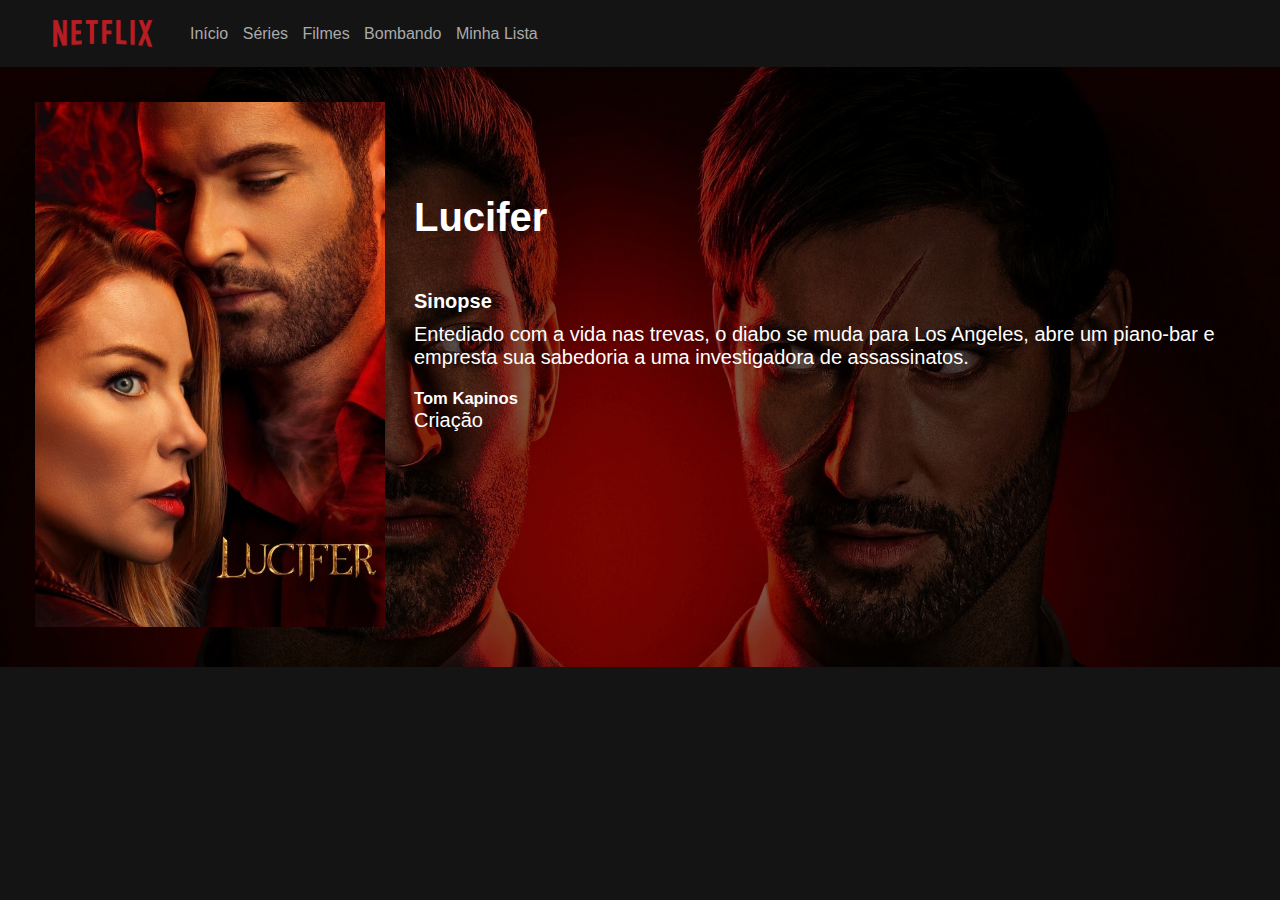
<file: mais_info.html>
<!DOCTYPE html>
<html lang="en">
    <head>
        <meta charset="UTF-8">
        <meta http-equiv="X-UA-Compatible" content="IE=edge">
        <meta name="viewport" content="width=device-width, initial-scale=1.0">
        <link rel="stylesheet" href="style/info.css">
        <link rel="stylesheet" href="style/main.css">
        <title>informações</title>
    </head>
    <body>
        <header>
            <!--DIV PARA COLOCAR A BARRA DE NAVEGAÇÃO-->
            <div class="container">
                <img src="img/netflix-logo.png" alt="Logo" class="logo_img">
                <nav>
                    <a href="index.html">Início</a>
                    <a href="s">Séries</a>
                    <a href="s">Filmes</a>
                    <a href="s">Bombando</a>
                    <a href="s">Minha Lista</a>
                </nav>
            </div>
        </header>

        <main>
            <div class="container">
                <div class="miniatura-info">
                    <img src="img/min_info.jpg" alt="">
                </div>
                <div class="sinopse">
                    <h1>Lucifer</h1>

                    <h4>Sinopse</h4>
                    <p>
                        Entediado com a vida nas trevas, o diabo se muda para Los Angeles, abre um piano-bar e empresta sua sabedoria a uma investigadora de assassinatos.
                    </p>
                    <h5>Tom Kapinos</h5>
                    <p>Criação</p>
                </div>
            </div>
        </main>
    </body>
</html>
</file>
<file: style/info.css>
main .container{
    font-size: 20px;
    background: linear-gradient(rgba(0,0,0,.50),rgba(0,0,0,.50)), url(/img/backgroud_info.png);

    height: 600px;

    background-size: cover;

    display: flex;
    flex-direction: line;
    justify-content: flex-start;
    align-items: flex-start;
}

main img{
    width: 350px;
    margin: 10%;
}

main .sinopse{
    color: white;
    display: flex;
    flex-direction: column;
    align-items: flex-start;
    position: relative;

    margin-top: 10%;
    margin-left: 5%;
}

main h4{
    margin-bottom: 10px;
}

main h5{
    margin-top: 20px;
}

main h1{
    margin-bottom: 50px;
}
</file>
<file: style/main.css>
/*DECLARANDO VARIAVEIS CONSTANTES PARAS ESSAS CORES PADRÃO*/
:root{
    --vermelho: #e50914;
    --preta: #141414;
}
/*FORMATANDO O BODY*/
body{
    background-color: var(--preta);
    font-family: 'Franklin Gothic Medium', 'Arial Narrow', Arial, sans-serif
}
/*ZERANDO AS MARGENS PADRÃO DO NAVEGADOR PARA TODO DOCUMENTO*/
*{
    margin: 0;
    padding: 0;
    box-sizing: border-box;
}
/*FORMATANDO A CAIXA E ALINHANDO OS LINKS DA BARRA DE NAVEGAÇÃO*/
header .container{
    padding: 15px;
    display: flex;
    flex-direction: row;
    align-items: center;
    background-color: var(--preta);
}
/*FORMATANDO O TAMANHO DA LOGO NA BARRA DE NAVEGAÇÃO*/
.logo_img{
    width: 100px;
    margin-top: 5px;
    margin-left: 3%;
    margin-bottom: 5px;
    margin-right: 3%;

    cursor: pointer;
}
/*FORMATANDO COR E MARGEM DOS LINKS NA BARRA DE NAVAGAÇÃO*/
header nav a{
    text-decoration: none;
    color: #aaa;
    margin-right: 10px;
}
/*APLICANDO UM EFEITO DE MUDANÇA DE COR AO COLOCAR O CURSOR POR CIMA DO LINK*/
header nav a:hover{
    color: #fff;
}
.filme_destaque{
    font-size: 20px;
    background: linear-gradient(rgba(0,0,0,.50),rgba(0,0,0,.50)), url(/img/capa.png);

    height: 500px;

    background-size: cover;

    display: flex;
    flex-direction: column;
    justify-content: flex-start;
    align-items: flex-start;
}


/*ADICIONANDO UMA FONT EXTERNA*/
@font-face {
    font-family: knight;
    src: url(fonts/Supernatural_Knight.ttf);
}
/*UTILIZANDO E FORMATANDO FONTE AO H3 DA MAIN*/
main h3{
    font-family: knight;
    font-size: 40px;
    color: white;
}

main p.descricao{
    width: 40%;
    margin: 10px;
    font-family: knight;
    font-size: 100;
    color: white;
}

main img.titulo{
    max-width: 30%;
    align-items: center;

    margin-bottom: 10px;
}

.botao{
    background-color: rgba(0,0,0,.75);
    border: none;
    border-radius: 3px;

    color: white;

    padding: 1% 3%;
    
    font-size: 70%;

    cursor: pointer;
    transition: .3s ease all;
}

.botao:hover{
    background-color: white;
    color: black;
}

.filme_destaque .container{
    margin-left: 5%;
    margin-top: 60px;
    width: 100%;
}

.box-filme{
    height: 100%;
    width: 100%;
    display: block;
}
.item{
    cursor: pointer;    
}
</file>
